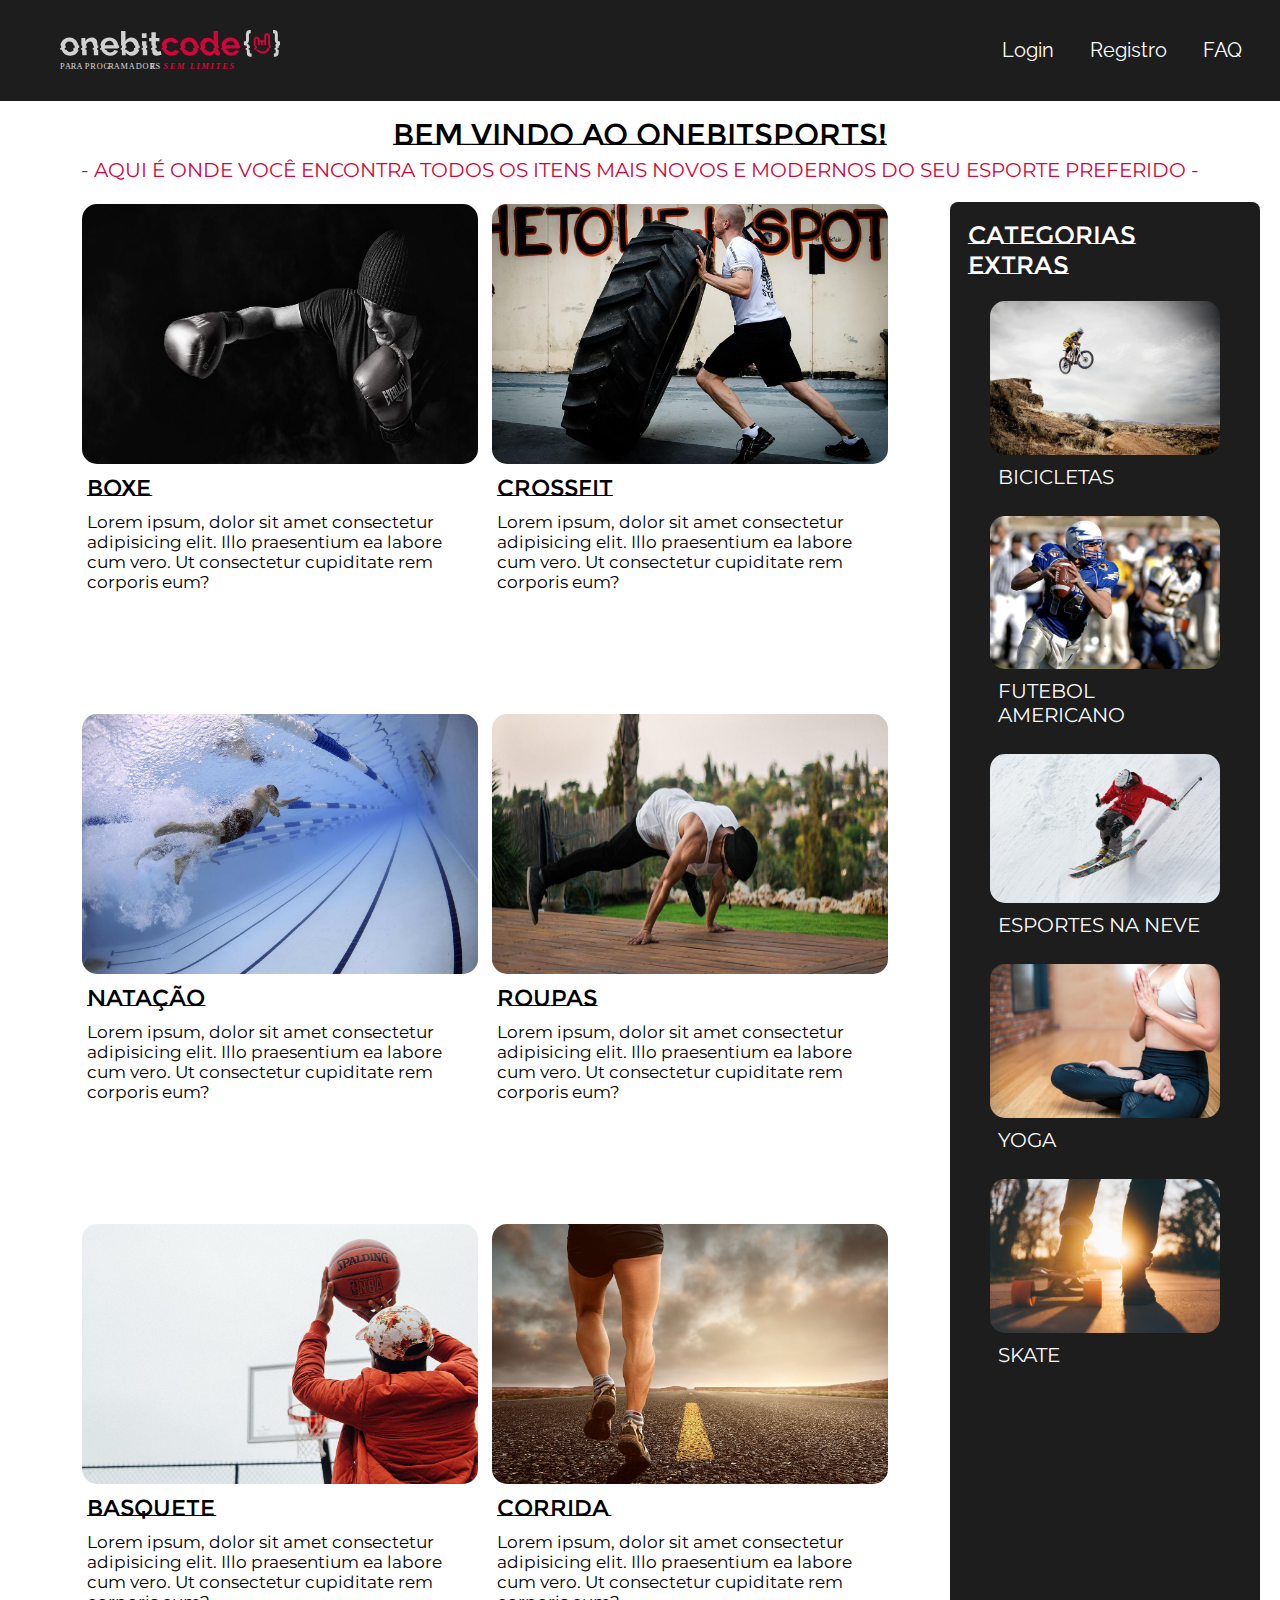
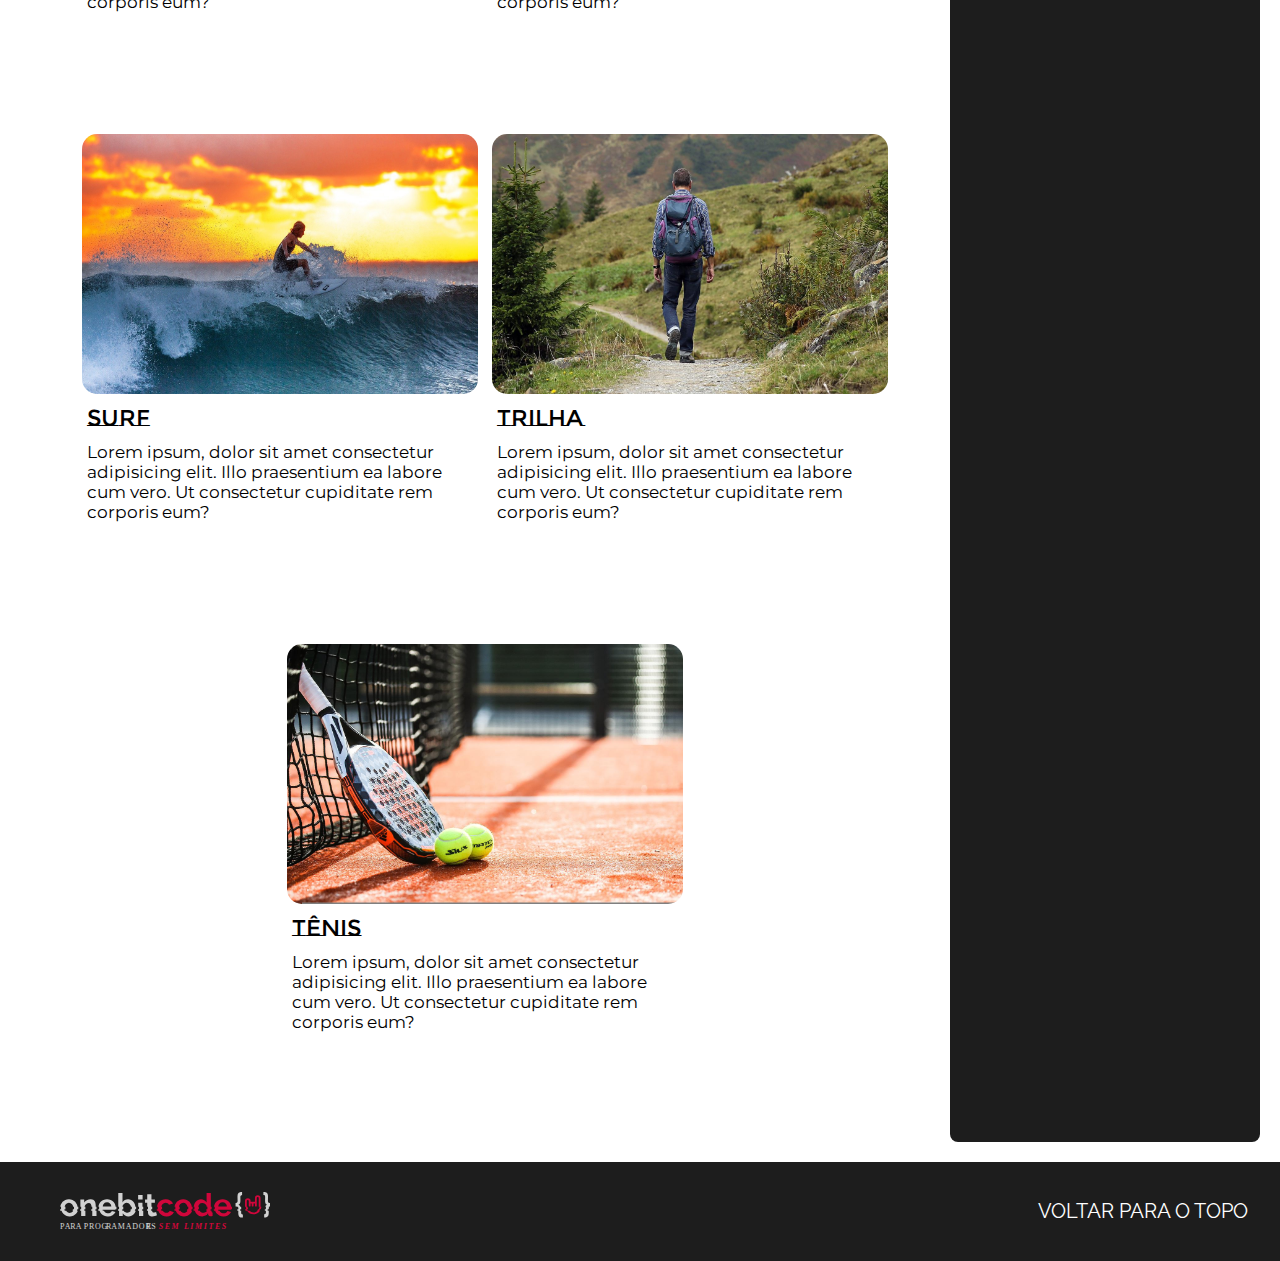
<file: ExerccioFlexBox-Grid/index.html>
<!DOCTYPE html>
<html lang="pt-br">
     <head>
          <meta charset="UTF-8">
          <meta http-equiv="X-UA-Compatible" content="IE=edge">
          <meta name="viewport" content="width=device-width, initial-scale=1.0">
          <link rel="stylesheet" href="./style.css">
          <title>OneBitSports</title>
     </head>

     <body>
          <div class="container">
               <header class="header">
                    <img src="./imagens-flexbox-grid/Exercício final - Flexbox + grid/logo-onebitcode.svg" alt="logo-header" class="logoHeader">
                    <div class="buttonHeader">
                         <button class="buttonNav">Login</button>
                         <button class="buttonNav">Registro</button>
                         <button class="buttonNav">FAQ</button>
                    </div>
               </header>
     
               <p class="title" id="backToTop">BEM VINDO AO ONEBITSPORTS!</p>
               <p class="subtitle"> - AQUI É ONDE VOCÊ ENCONTRA TODOS OS ITENS MAIS NOVOS E MODERNOS DO SEU ESPORTE PREFERIDO - </p>
     
               <section class="content">
                    <div class="principalContent">
                         <div class="cardContent">
                              <img src="./imagens-flexbox-grid/Exercício final - Flexbox + grid/boxe.jpg" alt="cardImage" class="cardImage">
                              <p class="titleCard">BOXE</p>
                              <p class="textCard">Lorem ipsum, dolor sit amet consectetur adipisicing elit. Illo praesentium ea labore cum vero. Ut consectetur cupiditate rem corporis eum?</p>
                         </div>
                         <div class="cardContent">
                              <img src="./imagens-flexbox-grid/Exercício final - Flexbox + grid/crossfit.jpg" alt="cardImage" class="cardImage">
                              <p class="titleCard">CROSSFIT</p>
                              <p class="textCard">Lorem ipsum, dolor sit amet consectetur adipisicing elit. Illo praesentium ea labore cum vero. Ut consectetur cupiditate rem corporis eum?</p>
                         </div>
                         <div class="cardContent">
                              <img src="./imagens-flexbox-grid/Exercício final - Flexbox + grid/natacao.jpg" alt="cardImage" class="cardImage">
                              <p class="titleCard">NATAÇÃO</p>
                              <p class="textCard">Lorem ipsum, dolor sit amet consectetur adipisicing elit. Illo praesentium ea labore cum vero. Ut consectetur cupiditate rem corporis eum?</p>
                         </div>
                         <div class="cardContent">
                              <img src="./imagens-flexbox-grid/Exercício final - Flexbox + grid/roupas.jpg" alt="cardImage" class="cardImage">
                              <p class="titleCard">ROUPAS</p>
                              <p class="textCard">Lorem ipsum, dolor sit amet consectetur adipisicing elit. Illo praesentium ea labore cum vero. Ut consectetur cupiditate rem corporis eum?</p>
                         </div>
                         <div class="cardContent">
                              <img src="./imagens-flexbox-grid/Exercício final - Flexbox + grid/basquete.jpg" alt="cardImage" class="cardImage">
                              <p class="titleCard">BASQUETE</p>
                              <p class="textCard">Lorem ipsum, dolor sit amet consectetur adipisicing elit. Illo praesentium ea labore cum vero. Ut consectetur cupiditate rem corporis eum?</p>
                         </div>
                         <div class="cardContent">
                              <img src="./imagens-flexbox-grid/Exercício final - Flexbox + grid/corrida.jpg" alt="cardImage" class="cardImage">
                              <p class="titleCard">CORRIDA</p>
                              <p class="textCard">Lorem ipsum, dolor sit amet consectetur adipisicing elit. Illo praesentium ea labore cum vero. Ut consectetur cupiditate rem corporis eum?</p>
                         </div>
                         <div class="cardContent">
                              <img src="./imagens-flexbox-grid/Exercício final - Flexbox + grid/surf.jpg" alt="cardImage" class="cardImage">
                              <p class="titleCard">SURF</p>
                              <p class="textCard">Lorem ipsum, dolor sit amet consectetur adipisicing elit. Illo praesentium ea labore cum vero. Ut consectetur cupiditate rem corporis eum?</p>
                         </div>
                         <div class="cardContent">
                              <img src="./imagens-flexbox-grid/Exercício final - Flexbox + grid/trilha.jpg" alt="cardImage" class="cardImage">
                              <p class="titleCard">TRILHA</p>
                              <p class="textCard">Lorem ipsum, dolor sit amet consectetur adipisicing elit. Illo praesentium ea labore cum vero. Ut consectetur cupiditate rem corporis eum?</p>
                         </div>
                         <div class="cardContent">
                              <img src="./imagens-flexbox-grid/Exercício final - Flexbox + grid/tenis.jpg" alt="cardImage" class="cardImage">
                              <p class="titleCard">TÊNIS</p>
                              <p class="textCard">Lorem ipsum, dolor sit amet consectetur adipisicing elit. Illo praesentium ea labore cum vero. Ut consectetur cupiditate rem corporis eum?</p>
                         </div>
                    </div>
     
                    <div class="asideContent">
                         <p class="headerAside">CATEGORIAS EXTRAS</p>
                         <div class="asideItem">
                              <img src="./imagens-flexbox-grid/Exercício final - Flexbox + grid/bicicletas.jpg" alt="asideImage" class="asideImage">
                              <p class="titleAside">BICICLETAS</p>
                         </div>
                         <div class="asideItem">
                              <img src="./imagens-flexbox-grid/Exercício final - Flexbox + grid/futebolAmericano.jpg" alt="asideImage" class="asideImage">
                              <p class="titleAside">FUTEBOL AMERICANO</p>
                         </div>
                         <div class="asideItem">
                              <img src="./imagens-flexbox-grid/Exercício final - Flexbox + grid/esportesNaNeve.jpg" alt="asideImage" class="asideImage">
                              <p class="titleAside">ESPORTES NA NEVE</p>
                         </div>
                         <div class="asideItem">
                              <img src="./imagens-flexbox-grid/Exercício final - Flexbox + grid/yoga.jpg" alt="asideImage" class="asideImage">
                              <p class="titleAside">YOGA</p>
                         </div>
                         <div class="asideItem">
                              <img src="./imagens-flexbox-grid/Exercício final - Flexbox + grid/skate.jpg" alt="asideImage" class="asideImage">
                              <p class="titleAside">SKATE</p>
                         </div>
                    </div>
               </section>
     
               <footer class="footer">
                    <img src="./imagens-flexbox-grid/Exercício final - Flexbox + grid/logo-onebitcode.svg" alt="logo-onebitcode" class="logoFooter">
                    <a href="#backToTop" class="anchorFooter">VOLTAR PARA O TOPO</a>
               </footer>
          </div>
     </body>
</html>
</file>
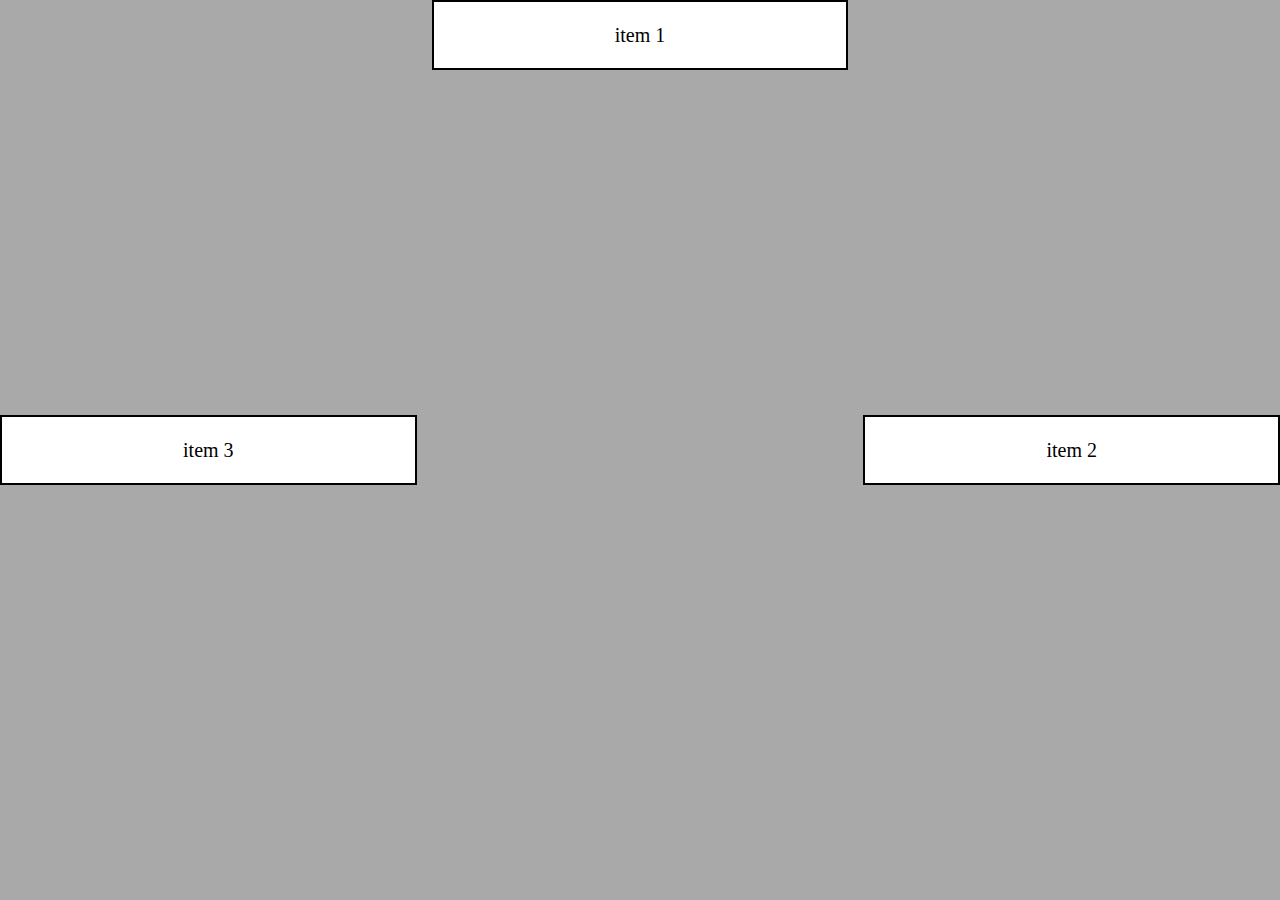
<file: FlexBox/index.html>
<!DOCTYPE html>
<html lang="pt-br">
     <head>
          <meta charset="UTF-8">
          <meta http-equiv="X-UA-Compatible" content="IE=edge">
          <meta name="viewport" content="width=device-width, initial-scale=1.0">
          <link rel="stylesheet" href="./styles.css"">
          <title>FlexBox Layout</title>
     </head>
     <body>
          <div class="container">
               <div class="item item1">
                    <p>item 1</p>
               </div>    

               <div class="item item2">
                    <p>item 2</p>
               </div>    

               <div class="item item3">
                    <p>item 3</p>
               </div>    
          </div>
     </body>
</html>
</file>
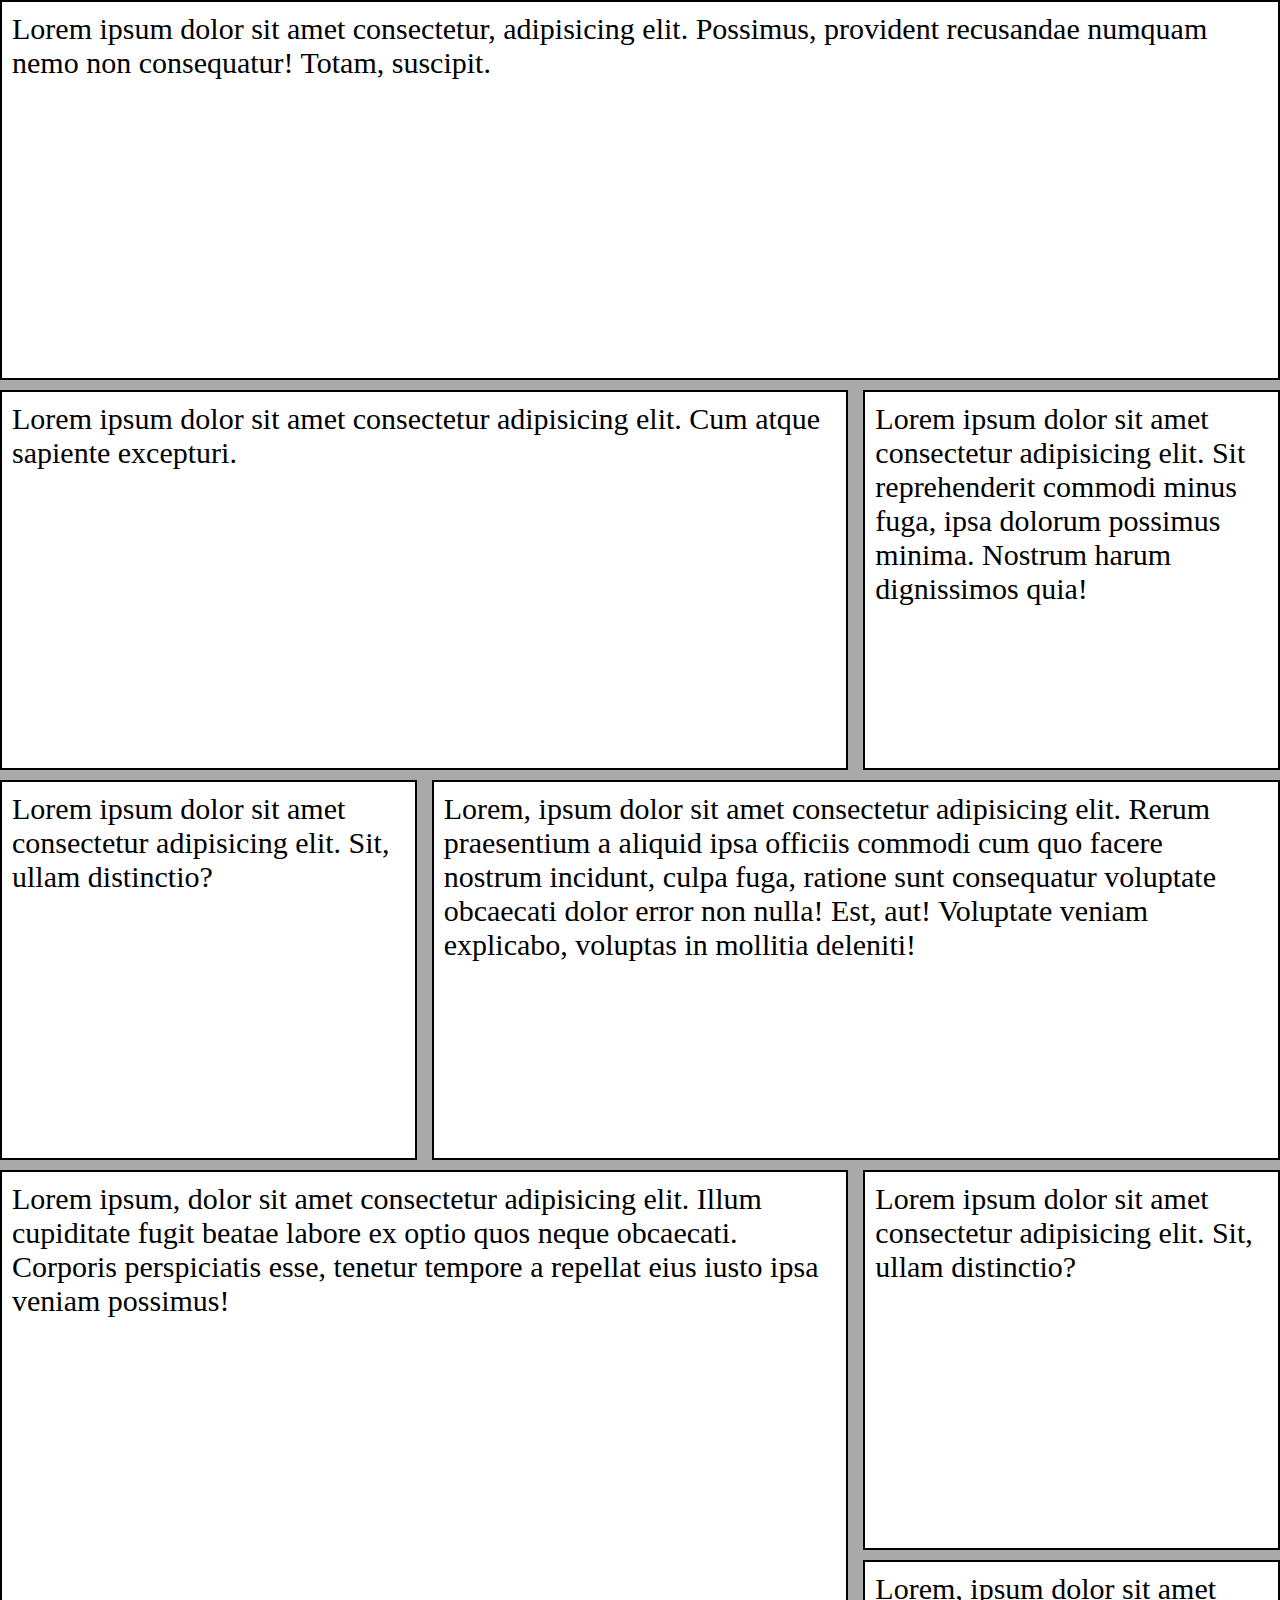
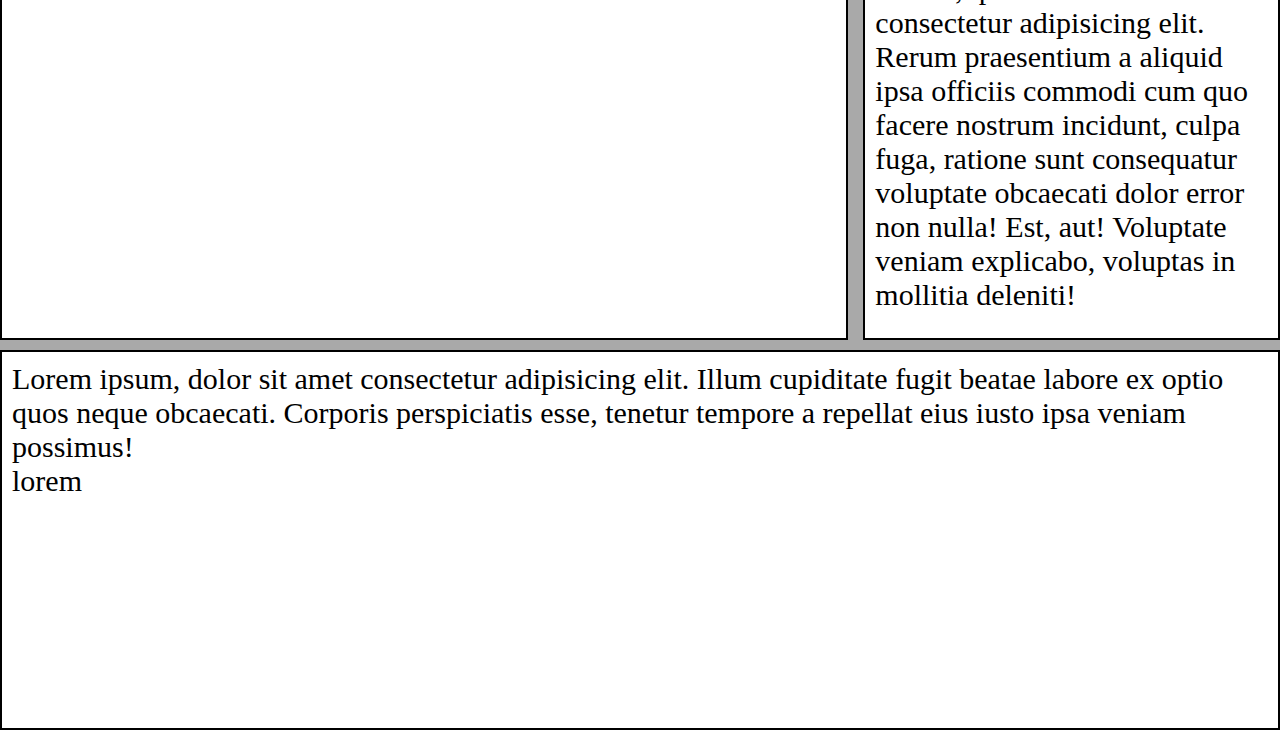
<file: Grid/index.html>
<!DOCTYPE html>
<html lang="pt-br">
     <head>
          <meta charset="UTF-8">
          <meta http-equiv="X-UA-Compatible" content="IE=edge">
          <meta name="viewport" content="width=device-width, initial-scale=1.0">
          <link rel="stylesheet" href="./styles.css"">
          <title>Grid Layout</title>
     </head>
     <body>
          <div class="container">
               <div class="item item1">
                    <p>Lorem ipsum dolor sit amet consectetur, adipisicing elit. Possimus, provident recusandae numquam nemo non consequatur! Totam, suscipit.</p>
               </div>    

               <div class="item item2">
                    <p>Lorem ipsum dolor sit amet consectetur adipisicing elit. Cum atque sapiente excepturi.</p>
               </div>    

               <div class="item item3">
                    <p>Lorem ipsum dolor sit amet consectetur adipisicing elit. Sit reprehenderit commodi minus fuga, ipsa dolorum possimus minima. Nostrum harum dignissimos quia!</p>
               </div>    
               <div class="item item4">
                    <p>Lorem ipsum dolor sit amet consectetur adipisicing elit. Sit, ullam distinctio?</p>
               </div>   
               <div class="item item5">
                    <p>Lorem, ipsum dolor sit amet consectetur adipisicing elit. Rerum praesentium a aliquid ipsa officiis commodi cum quo facere nostrum incidunt, culpa fuga, ratione sunt consequatur voluptate obcaecati dolor error non nulla! Est, aut! Voluptate veniam explicabo, voluptas in mollitia deleniti!</p>
               </div>   
               <div class="item item6">
                    <p>Lorem ipsum, dolor sit amet consectetur adipisicing elit. Illum cupiditate fugit beatae labore ex optio quos neque obcaecati. Corporis perspiciatis esse, tenetur tempore a repellat eius iusto ipsa veniam possimus!</p>
               </div>
               <div class="item item7">
                    <p>Lorem ipsum dolor sit amet consectetur adipisicing elit. Sit, ullam distinctio?</p>
               </div>   
               <div class="item item8">
                    <p>Lorem, ipsum dolor sit amet consectetur adipisicing elit. Rerum praesentium a aliquid ipsa officiis commodi cum quo facere nostrum incidunt, culpa fuga, ratione sunt consequatur voluptate obcaecati dolor error non nulla! Est, aut! Voluptate veniam explicabo, voluptas in mollitia deleniti!</p>
               </div>   
               <div class="item item9">
                    <p>Lorem ipsum, dolor sit amet consectetur adipisicing elit. Illum cupiditate fugit beatae labore ex optio quos neque obcaecati. Corporis perspiciatis esse, tenetur tempore a repellat eius iusto ipsa veniam possimus!</p>
                    lorem
               </div>
          </div>
     </body>
</html>
</file>
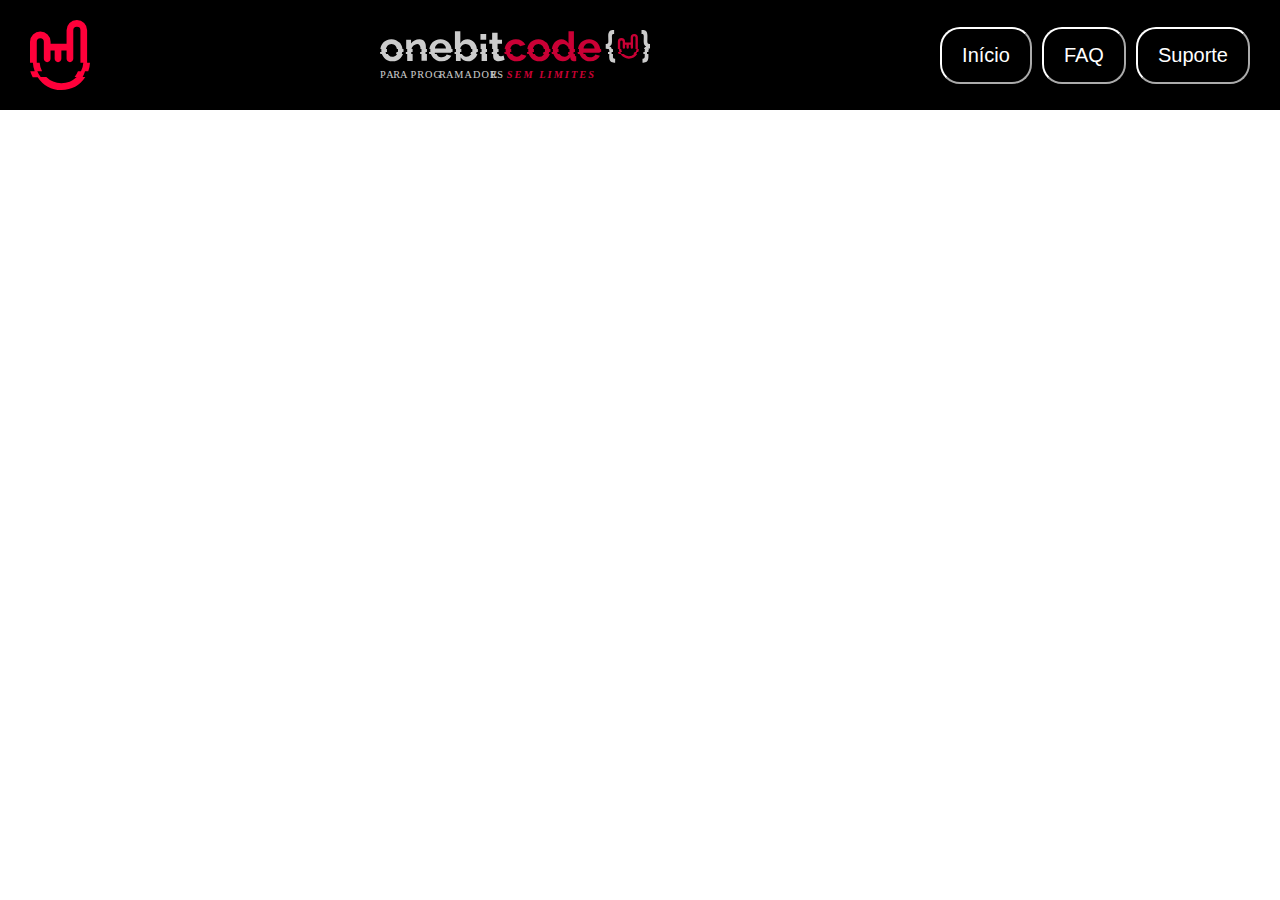
<file: FlexBox/Exercício de fixação - flexbox/index.html>
<!DOCTYPE html>
<html lang="en">
     <head>
          <meta charset="UTF-8">
          <meta http-equiv="X-UA-Compatible" content="IE=edge">
          <meta name="viewport" content="width=device-width, initial-scale=1.0">
          <link rel="stylesheet" href="./styles.css">
          <title>Fixação FlexBox</title>
     </head>
     <body>
          <header class="header">
               <img src="./Exercício de fixação - flexbox - imagens/iconrock-red.svg" alt="logo-rock" class="logo-rock">
               <img src="./Exercício de fixação - flexbox - imagens/logo-onebitcode.svg" alt="logo-obc" class="logo-obc">
               <div class="button-header">
                    <button class="button">Início</button>
                    <button class="button">FAQ</button>
                    <button class="button">Suporte</button>
               </div>
          </header>
     </body>
</html>
</file>
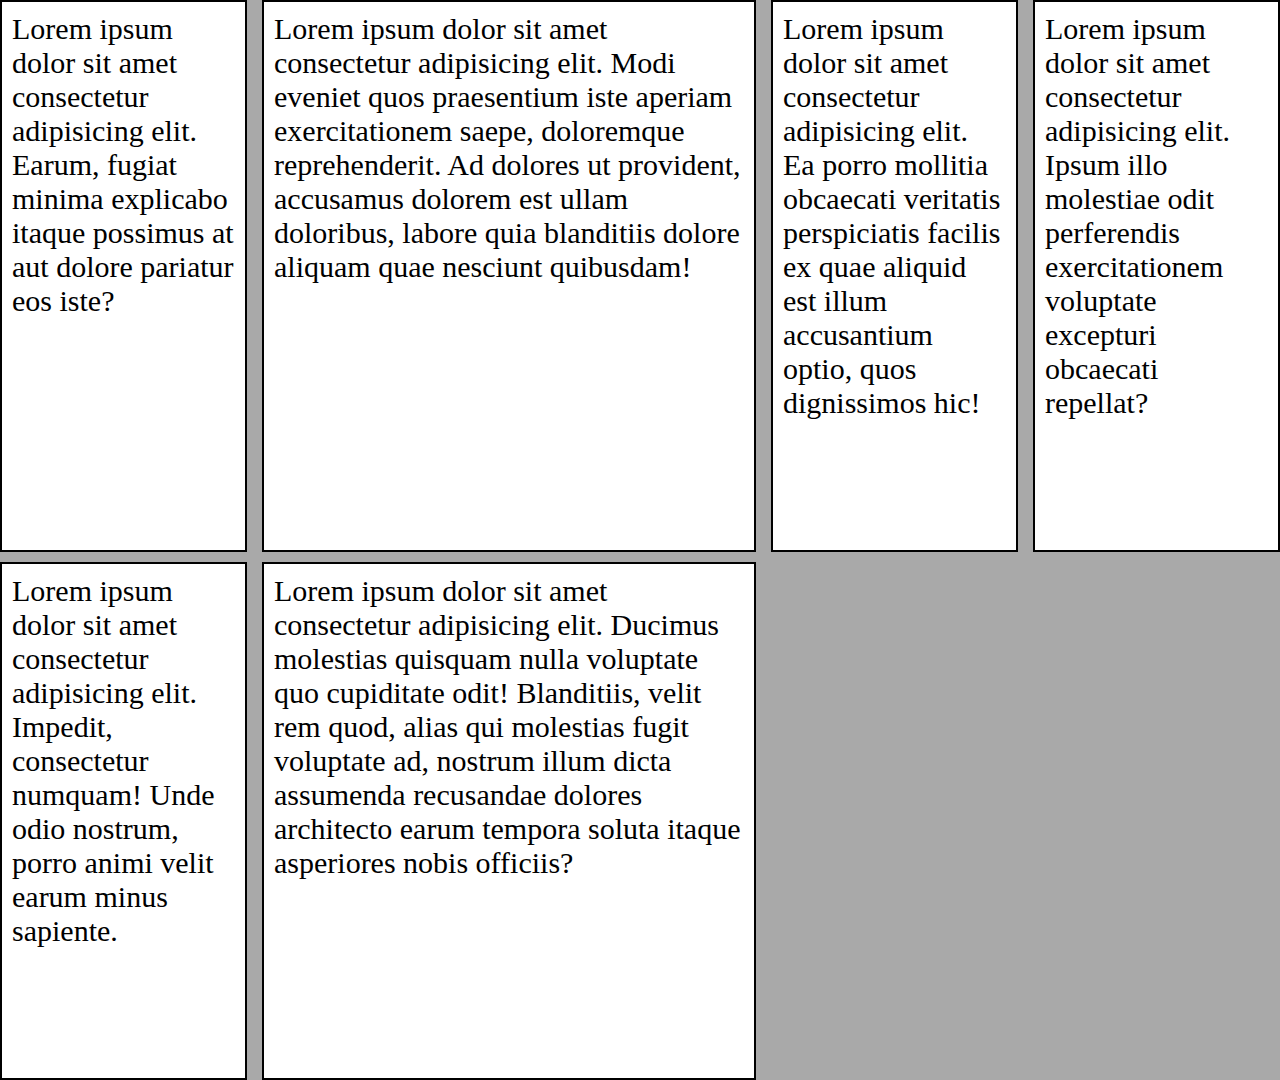
<file: Grid/Exercicio1/index.html>
<!DOCTYPE html>
<html lang="pt-br">
     <head>
          <meta charset="UTF-8">
          <meta http-equiv="X-UA-Compatible" content="IE=edge">
          <meta name="viewport" content="width=device-width, initial-scale=1.0">
          <link rel="stylesheet" href="./style.css">
          <title>Exercício 1 - Grid</title>
     </head>
     <body>
          <div class="container">
               <div class="box">
                    <p>Lorem ipsum dolor sit amet consectetur adipisicing elit. Earum, fugiat minima explicabo itaque possimus at aut dolore pariatur eos iste?</p>
               </div>
               <div class="box">
                    <p>Lorem ipsum dolor sit amet consectetur adipisicing elit. Modi eveniet quos praesentium iste aperiam exercitationem saepe, doloremque reprehenderit. Ad dolores ut provident, accusamus dolorem est ullam doloribus, labore quia blanditiis dolore aliquam quae nesciunt quibusdam!</p>
               </div>
               <div class="box">
                   <p> Lorem ipsum dolor sit amet consectetur adipisicing elit. Ea porro mollitia obcaecati veritatis perspiciatis facilis ex quae aliquid est illum accusantium optio, quos dignissimos hic!</p>
               </div>
               <div class="box">
                    <p>Lorem ipsum dolor sit amet consectetur adipisicing elit. Ipsum illo molestiae odit perferendis exercitationem voluptate excepturi obcaecati repellat?</p>
               </div>
               <div class="box">
                    <p>Lorem ipsum dolor sit amet consectetur adipisicing elit. Impedit, consectetur numquam! Unde odio nostrum, porro animi velit earum minus sapiente.</p>
               </div>
               <div class="box">
                    <p>Lorem ipsum dolor sit amet consectetur adipisicing elit. Ducimus molestias quisquam nulla voluptate quo cupiditate odit! Blanditiis, velit rem quod, alias qui molestias fugit voluptate ad, nostrum illum dicta assumenda recusandae dolores architecto earum tempora soluta itaque asperiores nobis officiis?</p>
               </div>
          </div>
     </body>
</html>
</file>
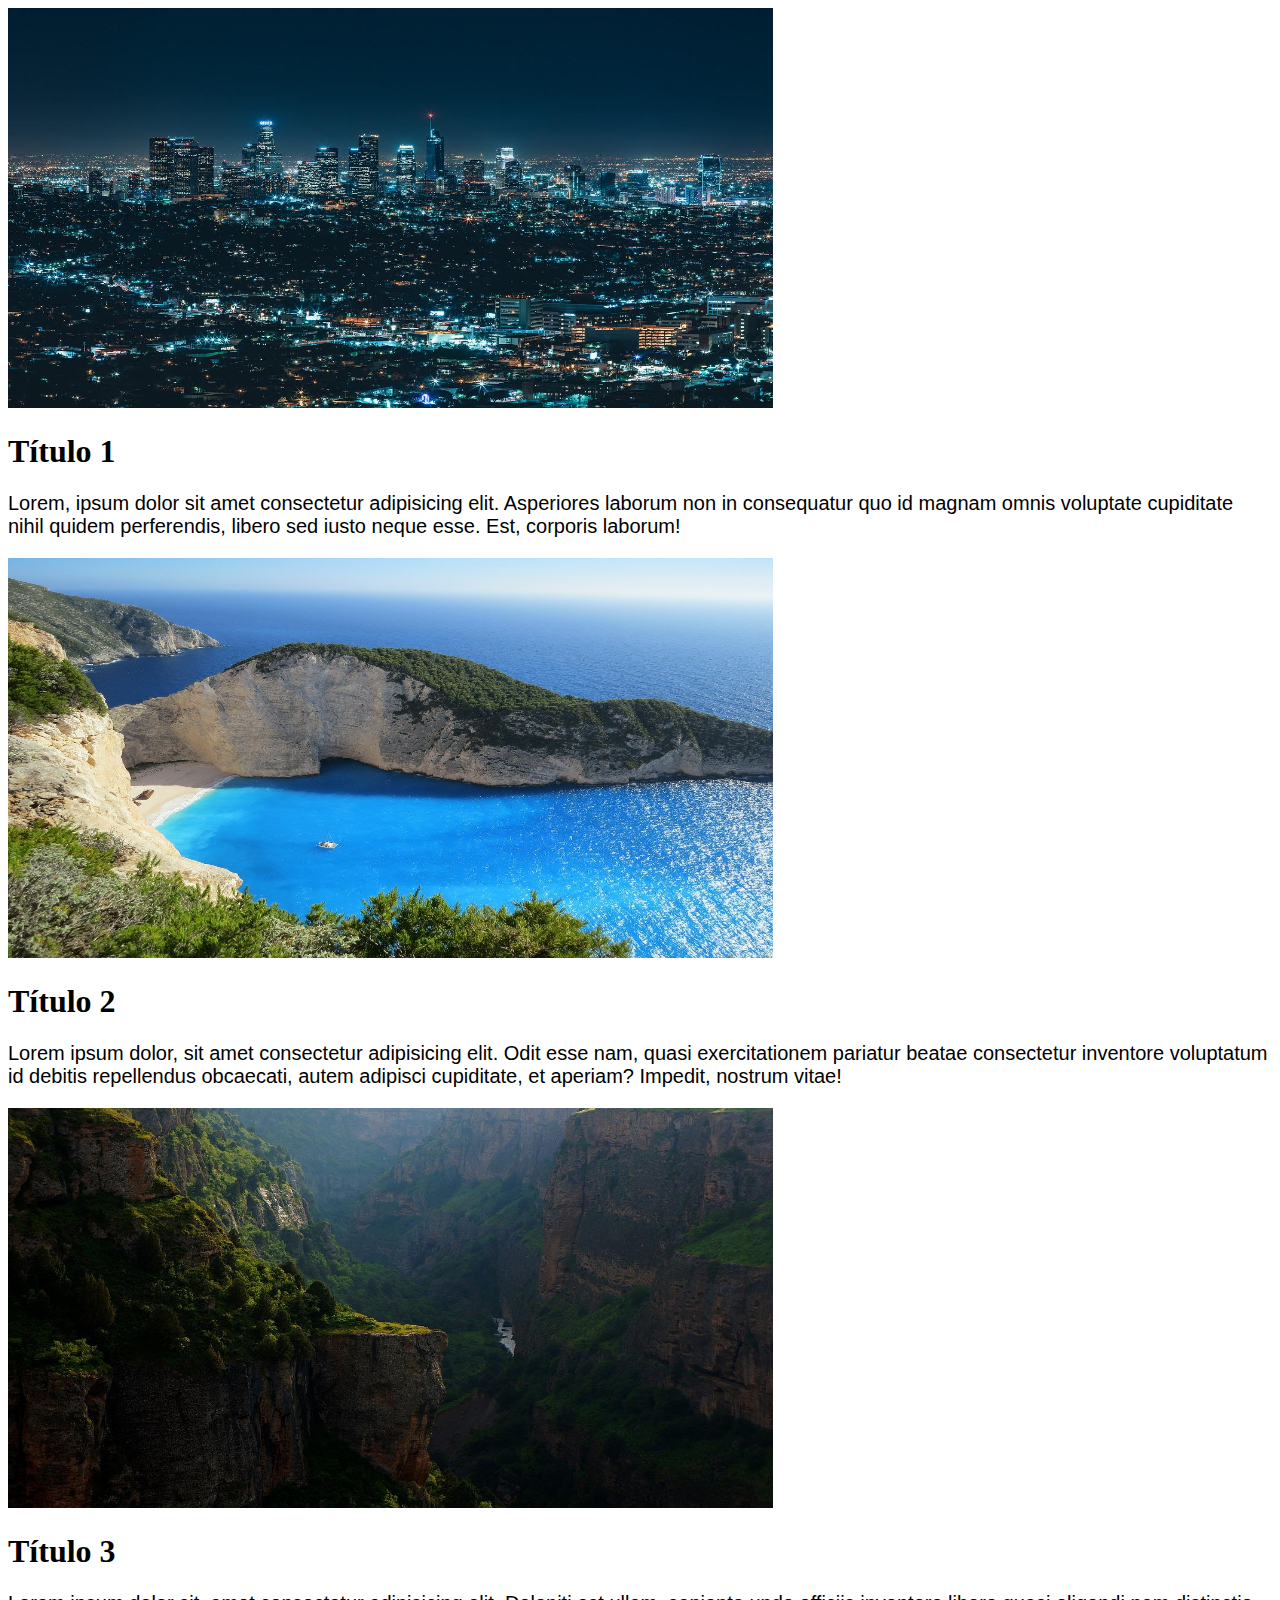
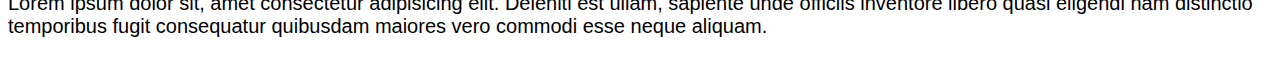
<file: Responsividade/TesteMobileFirst.html>
<!DOCTYPE html>
<html lang="pt-br">
     <head>
          <meta charset="UTF-8">
          <meta http-equiv="X-UA-Compatible" content="IE=edge">
          <meta name="viewport" content="width=device-width, initial-scale=1.0">
          <link rel="stylesheet" href="./CSSMobileFirst.css">
          <title>Teste Mobile Fisrt</title>
     </head>
     <body>
          <img src="./01.jpg" alt="image-01" class="image-content">
          <h1 class="title-content">Título 1</h1>
          <p class="text-content">Lorem, ipsum dolor sit amet consectetur adipisicing elit. Asperiores laborum non in consequatur quo id magnam omnis voluptate cupiditate nihil quidem perferendis, libero sed iusto neque esse. Est, corporis laborum!</p>

          <img src="./02.jpg" alt="image-02" class="image-content">
          <h1 class="title-content">Título 2</h1>
          <p class="text-content">Lorem ipsum dolor, sit amet consectetur adipisicing elit. Odit esse nam, quasi exercitationem pariatur beatae consectetur inventore voluptatum id debitis repellendus obcaecati, autem adipisci cupiditate, et aperiam? Impedit, nostrum vitae!</p>

          <img src="./03.jpg" alt="image-03" class="image-content">
          <h1 class="title-content">Título 3</h1>
          <p class="text-content">Lorem ipsum dolor sit, amet consectetur adipisicing elit. Deleniti est ullam, sapiente unde officiis inventore libero quasi eligendi nam distinctio temporibus fugit consequatur quibusdam maiores vero commodi esse neque aliquam.</p>
     </body>
</html>
</file>
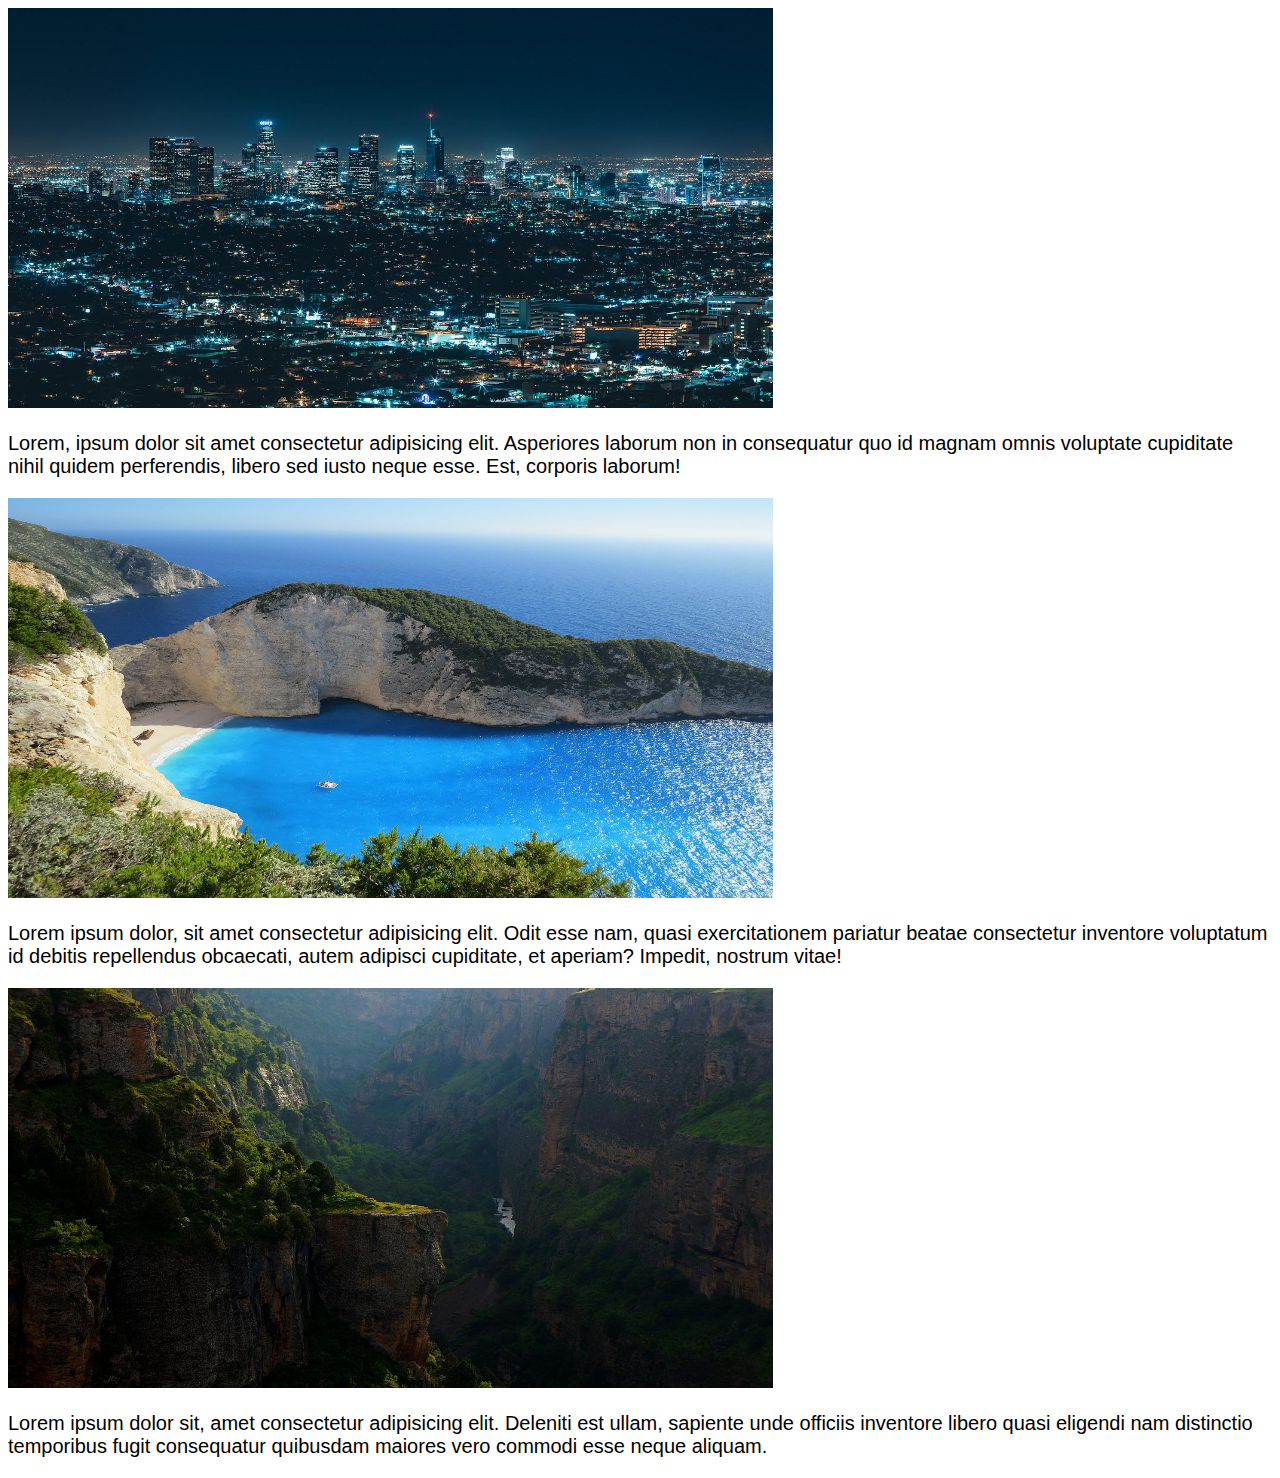
<file: Responsividade/TesteResponsividade.html>
<!DOCTYPE html>
<html lang="pt-br">
     <head>
          <meta charset="UTF-8">
          <meta http-equiv="X-UA-Compatible" content="IE=edge">
          <meta name="viewport" content="width=device-width, initial-scale=1.0">
          <link rel="stylesheet" href="./Resp.css">
          <title>Teste de Responsividade</title>
     </head>
     <body>
          <img src="./01.jpg" alt="image-01" class="image-content">
          <p class="text-content">Lorem, ipsum dolor sit amet consectetur adipisicing elit. Asperiores laborum non in consequatur quo id magnam omnis voluptate cupiditate nihil quidem perferendis, libero sed iusto neque esse. Est, corporis laborum!</p>

          <img src="./02.jpg" alt="image-02" class="image-content">
          <p class="text-content">Lorem ipsum dolor, sit amet consectetur adipisicing elit. Odit esse nam, quasi exercitationem pariatur beatae consectetur inventore voluptatum id debitis repellendus obcaecati, autem adipisci cupiditate, et aperiam? Impedit, nostrum vitae!</p>

          <img src="./03.jpg" alt="image-03" class="image-content">
          <p class="text-content">Lorem ipsum dolor sit, amet consectetur adipisicing elit. Deleniti est ullam, sapiente unde officiis inventore libero quasi eligendi nam distinctio temporibus fugit consequatur quibusdam maiores vero commodi esse neque aliquam.</p>
     </body>
</html>
</file>
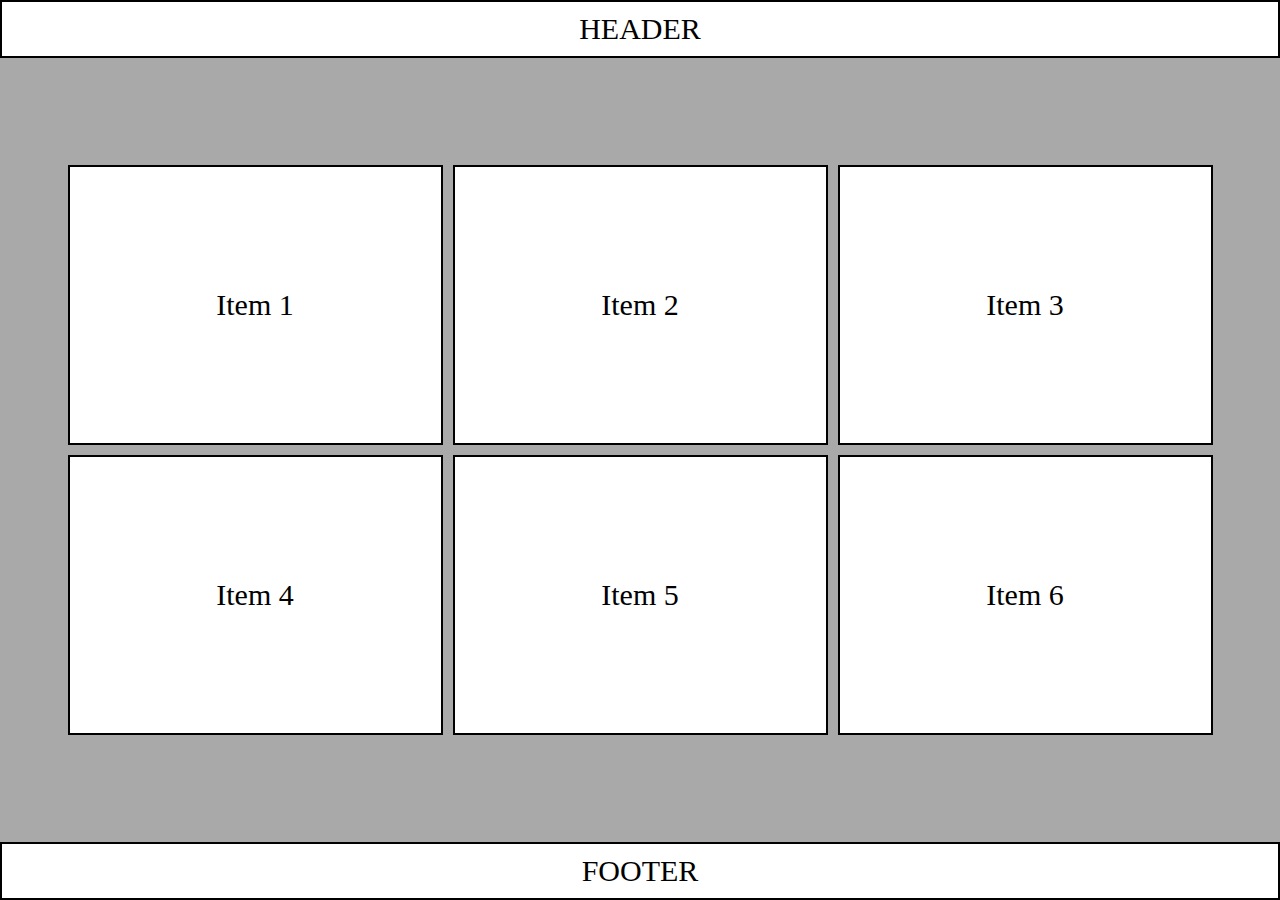
<file: FlexBox/Exercício2/exercicio2.html>
<!DOCTYPE html>
<html lang="pt-br">
     <head>
          <meta charset="UTF-8">
          <meta http-equiv="X-UA-Compatible" content="IE=edge">
          <meta name="viewport" content="width=device-width, initial-scale=1.0">
          <link rel="stylesheet" href="./exercicio2.css">
          <title>Execício 2 FlexBox</title>
     </head>
     <body>
          <div class="container">
               <header class="header">
                    <p class="paragraph">HEADER</p>
               </header>

               <section class="boxes">
                    <div class="box">
                         <p class="paragraph">Item 1</p>
                    </div>
                    <div class="box">
                         <p class="paragraph">Item 2</p>
                    </div>
                    <div class="box">
                         <p class="paragraph">Item 3</p>
                    </div>
                    <div class="box">
                         <p class="paragraph">Item 4</p>
                    </div>
                    <div class="box">
                         <p class="paragraph">Item 5</p>
                    </div>
                    <div class="box">
                         <p class="paragraph">Item 6</p>
                    </div>
               </section>

               <footer class="footer">
                    <p class="paragraph">FOOTER</p>
               </footer>
          </div>
     </body>
</html>
</file>
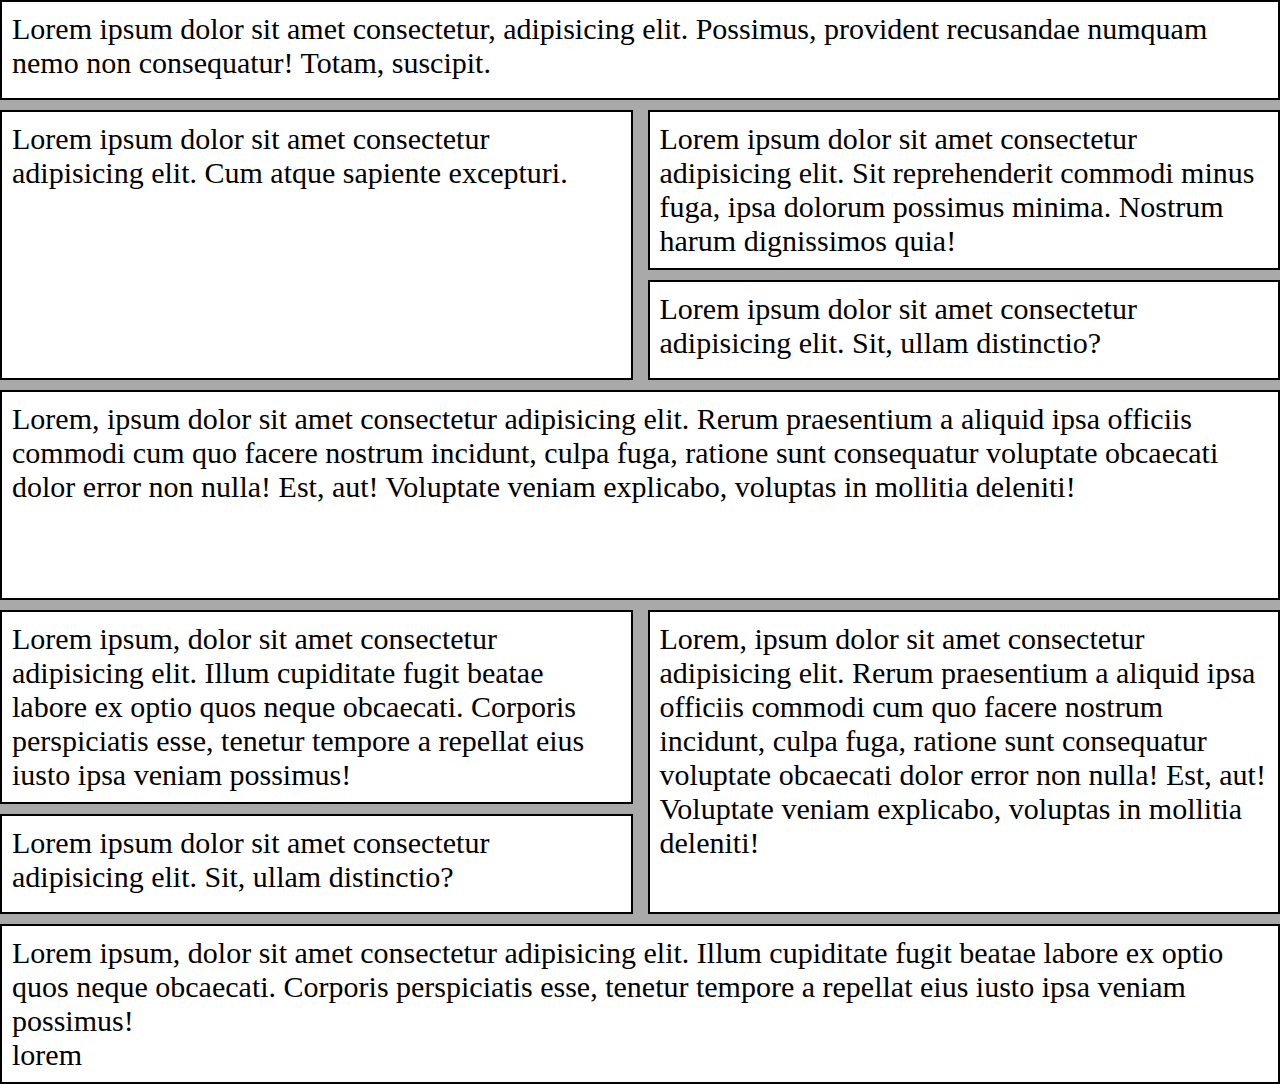
<file: Grid/ExercícioTeste/exercicio.html>
<!DOCTYPE html>
<html lang="pt-br">
     <head>
          <meta charset="UTF-8">
          <meta http-equiv="X-UA-Compatible" content="IE=edge">
          <meta name="viewport" content="width=device-width, initial-scale=1.0">
          <link rel="stylesheet" href="./styleTeste.css"">
          <title>Grid Teste</title>
     </head>
     <body>
          <div class="container">
               <div class="item item1">
                    <p>Lorem ipsum dolor sit amet consectetur, adipisicing elit. Possimus, provident recusandae numquam nemo non consequatur! Totam, suscipit.</p>
               </div>    

               <div class="item item2">
                    <p>Lorem ipsum dolor sit amet consectetur adipisicing elit. Cum atque sapiente excepturi.</p>
               </div>    

               <div class="item item3">
                    <p>Lorem ipsum dolor sit amet consectetur adipisicing elit. Sit reprehenderit commodi minus fuga, ipsa dolorum possimus minima. Nostrum harum dignissimos quia!</p>
               </div>    
               <div class="item item4">
                    <p>Lorem ipsum dolor sit amet consectetur adipisicing elit. Sit, ullam distinctio?</p>
               </div>   
               <div class="item item5">
                    <p>Lorem, ipsum dolor sit amet consectetur adipisicing elit. Rerum praesentium a aliquid ipsa officiis commodi cum quo facere nostrum incidunt, culpa fuga, ratione sunt consequatur voluptate obcaecati dolor error non nulla! Est, aut! Voluptate veniam explicabo, voluptas in mollitia deleniti!</p>
               </div>   
               <div class="item item6">
                    <p>Lorem ipsum, dolor sit amet consectetur adipisicing elit. Illum cupiditate fugit beatae labore ex optio quos neque obcaecati. Corporis perspiciatis esse, tenetur tempore a repellat eius iusto ipsa veniam possimus!</p>
               </div>
               <div class="item item7">
                    <p>Lorem ipsum dolor sit amet consectetur adipisicing elit. Sit, ullam distinctio?</p>
               </div>   
               <div class="item item8">
                    <p>Lorem, ipsum dolor sit amet consectetur adipisicing elit. Rerum praesentium a aliquid ipsa officiis commodi cum quo facere nostrum incidunt, culpa fuga, ratione sunt consequatur voluptate obcaecati dolor error non nulla! Est, aut! Voluptate veniam explicabo, voluptas in mollitia deleniti!</p>
               </div>   
               <div class="item item9">
                    <p>Lorem ipsum, dolor sit amet consectetur adipisicing elit. Illum cupiditate fugit beatae labore ex optio quos neque obcaecati. Corporis perspiciatis esse, tenetur tempore a repellat eius iusto ipsa veniam possimus!</p>
                    lorem
               </div>
          </div>
     </body>
</html>
</file>
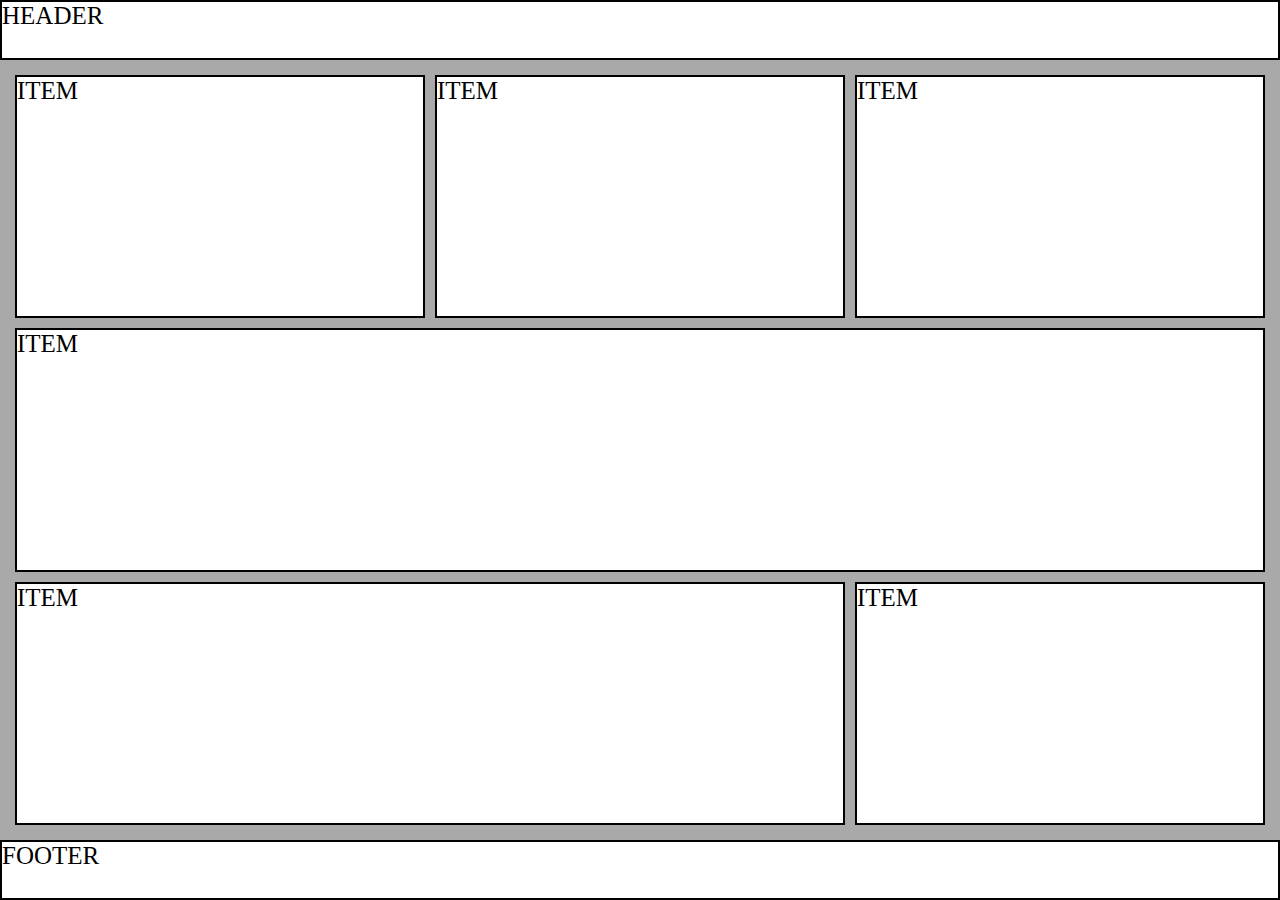
<file: Grid/GridArea/ExercicioGrid.html>
<!DOCTYPE html>
<html lang="pt-br">
     <head>
          <meta charset="UTF-8">
          <meta http-equiv="X-UA-Compatible" content="IE=edge">
          <meta name="viewport" content="width=device-width, initial-scale=1.0">
          <link rel="stylesheet" href="./ExercicioGrid.css">
          <title>Exercício - Grid</title>
     </head>
     <body>
          <div class="container">
               
               <header class="header">
                    <p>HEADER</p>
               </header>

               <section class="grade">
                    <div class="item item1">
                         <p>ITEM</p>
                    </div>
                    <div class="item item2">
                         <p>ITEM</p>
                    </div>
                    <div class="item item3">
                         <p>ITEM</p>
                    </div>
                    <div class="item item4">
                         <p>ITEM</p>
                    </div>
                    <div class="item item5">
                         <p>ITEM</p>
                    </div>
                    <div class="item item6">
                         <p>ITEM</p>
                    </div>
               </section>

               <footer class="footer">
                    <p>FOOTER</p>
               </footer>
          </div>
     </body>
</html>
</file>
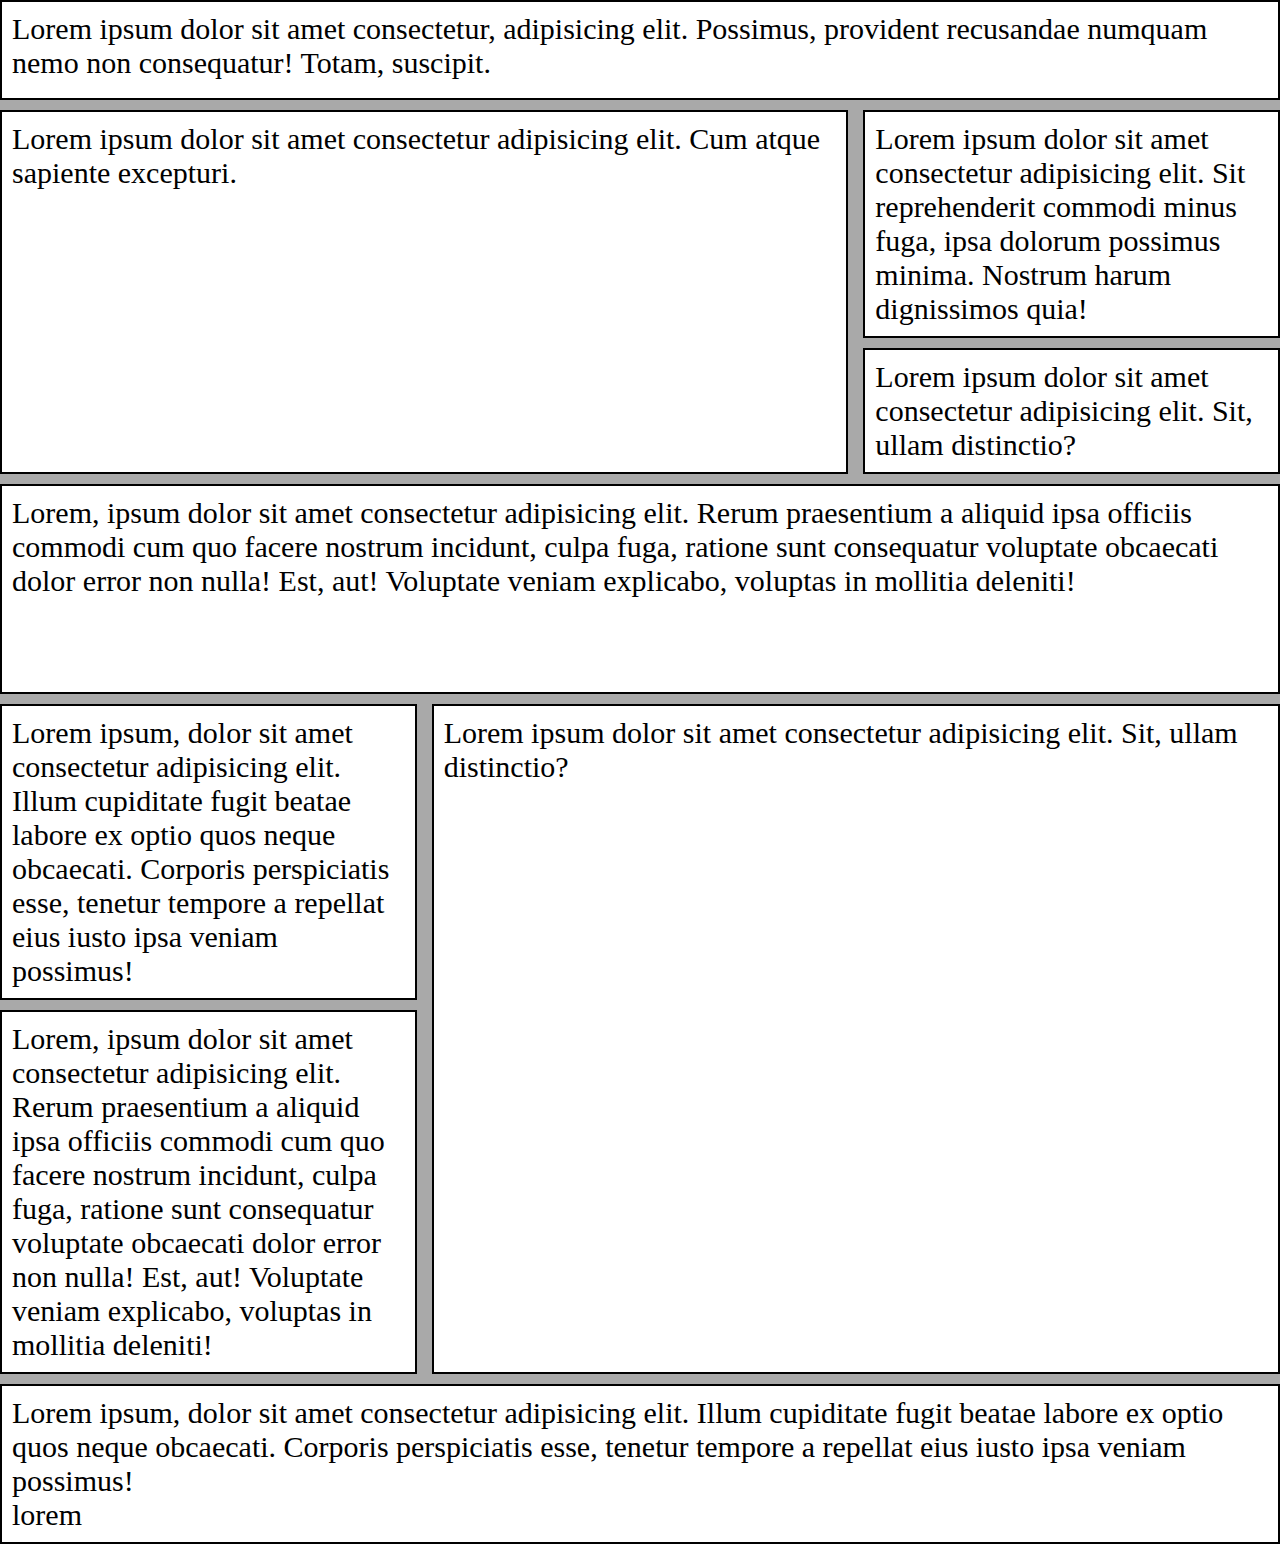
<file: Grid/GridArea/gridArea.html>
<!DOCTYPE html>
<html lang="pt-br">
     <head>
          <meta charset="UTF-8">
          <meta http-equiv="X-UA-Compatible" content="IE=edge">
          <meta name="viewport" content="width=device-width, initial-scale=1.0">
          <link rel="stylesheet" href="./gridArea.css"">
          <title>Grid Area Teste</title>
     </head>
     <body>
          <div class="container">
               <div class="item item1">
                    <p>Lorem ipsum dolor sit amet consectetur, adipisicing elit. Possimus, provident recusandae numquam nemo non consequatur! Totam, suscipit.</p>
               </div>    

               <div class="item item2">
                    <p>Lorem ipsum dolor sit amet consectetur adipisicing elit. Cum atque sapiente excepturi.</p>
               </div>    

               <div class="item item3">
                    <p>Lorem ipsum dolor sit amet consectetur adipisicing elit. Sit reprehenderit commodi minus fuga, ipsa dolorum possimus minima. Nostrum harum dignissimos quia!</p>
               </div>    
               <div class="item item4">
                    <p>Lorem ipsum dolor sit amet consectetur adipisicing elit. Sit, ullam distinctio?</p>
               </div>   
               <div class="item item5">
                    <p>Lorem, ipsum dolor sit amet consectetur adipisicing elit. Rerum praesentium a aliquid ipsa officiis commodi cum quo facere nostrum incidunt, culpa fuga, ratione sunt consequatur voluptate obcaecati dolor error non nulla! Est, aut! Voluptate veniam explicabo, voluptas in mollitia deleniti!</p>
               </div>   
               <div class="item item6">
                    <p>Lorem ipsum, dolor sit amet consectetur adipisicing elit. Illum cupiditate fugit beatae labore ex optio quos neque obcaecati. Corporis perspiciatis esse, tenetur tempore a repellat eius iusto ipsa veniam possimus!</p>
               </div>
               <div class="item item7">
                    <p>Lorem ipsum dolor sit amet consectetur adipisicing elit. Sit, ullam distinctio?</p>
               </div>   
               <div class="item item8">
                    <p>Lorem, ipsum dolor sit amet consectetur adipisicing elit. Rerum praesentium a aliquid ipsa officiis commodi cum quo facere nostrum incidunt, culpa fuga, ratione sunt consequatur voluptate obcaecati dolor error non nulla! Est, aut! Voluptate veniam explicabo, voluptas in mollitia deleniti!</p>
               </div>   
               <div class="item item9">
                    <p>Lorem ipsum, dolor sit amet consectetur adipisicing elit. Illum cupiditate fugit beatae labore ex optio quos neque obcaecati. Corporis perspiciatis esse, tenetur tempore a repellat eius iusto ipsa veniam possimus!</p>
                    lorem
               </div>
          </div>
     </body>
</html>
</file>
<file: ExerccioFlexBox-Grid/style.css>
@import url('https://fonts.googleapis.com/css2?family=Raleway:wght@200&display=swap');
@import url('https://fonts.googleapis.com/css2?family=Montserrat+Subrayada&display=swap');
@import url('https://fonts.googleapis.com/css2?family=Montserrat:wght@500&display=swap');

*{
     padding: 0;
     margin: 0;
     box-sizing: border-box;
     font-size: 20px;
}

.container{
     min-height: 100vh;
     display: flex;
     flex-direction: column;
}

/* MANIPULANDO O HEADER */

.header{
     width: 100%;
     background-color: #1d1d1d;
     display: flex;
     justify-content: space-between;
     min-height: 40px;
     align-items: center;
     flex-wrap: wrap;
     padding: 30px;
     gap: 10px 15px;
}

.logoHeader{
     padding-left: 30px;
     width: 250px;
     height: auto;
}

.buttonHeader{
     gap: 20px;
     display: flex;
}

.buttonNav{
     color: white;
     border: 2px solid transparent;
     background-color: transparent;
     font-size: 20px;
     cursor: pointer;
     transition: 0.3s;
     padding: 6px;
     font-family: 'Raleway';
}

.buttonNav:hover{
     border-bottom: 2px solid #d0063b;
}

/* MANIPULANDO OS TÍTULOS */
.title{
     font-size: 30px;
     font-family: 'Montserrat Subrayada';
     text-align: center;
     padding-top: 15px;
}

.subtitle{
     font-size: 20px;
     font-family: 'Montserrat';
     color: #d0063b;
     text-align: center;
     padding-top: 5px;
}

/* MANIPULANDO O CONTEÚDO PRINCIPAL */

.content{
     display: grid;
     grid-template-columns: 3fr 1fr; /* define 3 frames da tela para o conteúdo principal, e apenas 1 frame para a side bar */
     grid-template-areas: 
     "principalContent asideContent";
     padding: 20px;
     flex: 1 0 auto; /* usado para ocupar todo o espaço disponível */
}

.cardImage{
     width: 100%;
     height: 260px;
     border-radius: 15px;
}

.cardContent{
     width: 400px;
     height: 500px;
     border: 2px solid transparent;
     border-radius: 15px;
     transition: 0.5s;
     cursor: pointer;
}

.cardContent:hover{
     border: 1.5px solid #1d1d1d;
}

.principalContent{
     display: flex;
     flex-wrap: wrap;
     justify-content: center;
     gap: 10px;
     grid-area: principalContent;
}

.titleCard{
     font-family: 'Montserrat Subrayada';
     padding: 5px;
     font-size: 23px;
}

.textCard{
     font-family: 'Montserrat';
     font-size: 17px;
     padding: 5px;
}

/* MANIPULANDO A BARRA LATERAL */

.asideContent{
     background-color: #1d1d1d;
     color: white;
     padding: 18px;
     border-radius: 8px;
     display: flex;
     flex-direction: column;
     align-items: center;
     min-width: 300px;
     grid-area: asideContent;
     gap: 20px;
}

.asideImage{
     width: 100%;
     border-radius: 15px;
}

.asideItem{
     width: 85%; /* quantidade do bloco que itens ocuaparão */
     border: 1px solid transparent;
     border-radius: 15px;
     transition: 0.5s;
     cursor: pointer;
}

.asideItem:hover{
     border-color: white;
}

.headerAside{
     font-family: 'Montserrat Subrayada';
     font-size: 25px;
}

.titleAside{
     font-family: 'Montserrat';
     padding: 5px 0px 5px 8px;
}

/* MANIPULANDO O FOOTER */

.footer{
     width: 100%;
     min-height: 40px;
     background-color: #1d1d1d;
     display: flex;
     justify-content: space-between;
     align-items: center;
     flex-wrap: wrap;
     padding: 30px;
     gap: 15px;
}

.logoFooter{
     width: 240px;
     padding-left: 30px;
}

.anchorFooter{
     color: white;
     text-decoration: none;
     font-family: 'Raleway';
     border: 2px solid transparent;
     transition: 0.3s;
}

.anchorFooter:hover{
     border-bottom: 2px solid #d0063b;
}

/* RESPONSIVIDADE */

@media(max-width: 740px){
     .content{
          grid-template-areas: 
          "principalContent"
          "asideContent";
          display: flex;
          flex-direction: column;
          align-items: center;
          gap: 10px;
     }

     .asideContent{
          min-width: auto;
     }

     .principalContent{
          min-width: auto;
     }
}

@media(max-width: 565px){
     .header{
          justify-content: center;
     }

     .logoHeader{
          padding-left: 0px;
     }
}

@media(max-width: 530px){
     .footer{
          justify-content: center;
     }

     .logoFooter{
          padding-left: 0px;
     }
}
</file>
<file: FlexBox/styles.css>
*{
     margin: 0;
     padding: 0;
     box-sizing: border-box;
}

.container{
     background-color: darkgray;
     min-height: 100vh; /* unidade de medidade "viewport", onde se usa o tamanho da tela como padrão, tornando, assim, a aplicação mais responsiva */
     display: flex; /* propriedade que define o flexbox */
     /* flex-direction: column;  define a direção do flexbox como vertical, em coluna*/
     /* row-gap: 15px; espaçamento entre as linhas flex, em caso  de estarem dispostos em coluna*/
     flex-direction: row;
     /* column-gap: 15px; espaçamento entre as colunas flex, em caso  de estarem dispostos em linha*/
     gap: 0px 15px; /* espaçamento definido, tanto na horizontal, quando na vertical, entre as flex; e no caso de terem dois valores, o primeiro é o do column-gap*/
     /* justify-content: center;  *//* alinhamento horizontal das flexbox */
     align-items: center; /* alinhamento vertical das flexbox */
     /* flex-wrap: wrap; */ /* faz com que os itens troquem de linha dependendo do tamanho da tela do dispositivo, tornando a aplicação mais responsiva */
}

.item{
     width: 100%;
     height: 70px;
     border: 2px solid black;
     background-color: white;
     font-size: 20px;
     
     /* define o tamanho padrão de largura das boxes, substituindo o width */
     /* flex-basis: 200px; */

     /* faz com que a box atinja seu maior tamanho possível na tela */
     /* flex-grow: 1; */

     /* define o quanto um elemento irá diminuir em relação à diminuição da tela; em 0, nunca irá diminuir*/
     /* flex-shrink: 0; */

     /* tornando os itens dentro das box centralizados */
     display: flex;
     justify-content: center;
     align-items: center;
}

.item1{
     order: 2;

     /* alinhamento da box */
     align-self: flex-start;
}

.item2{
     /* da maneira inserida, ficaram descritos, respectivamente, grow, shrink e basis */
     /* flex: 1 0 200px;  */
     order: 3;
}

.item3{
     order: 1;
}
</file>
<file: Grid/styles.css>
*{
     margin: 0;
     padding: 0;
     box-sizing: border-box;
}

.container{
     background-color: darkgray;
     min-height: 100vh; /* unidade de medidade "viewport", onde se usa o tamanho da tela como padrão, tornando, assim, a aplicação mais responsiva */
     display: grid;
     grid-template-columns: repeat(3, 1fr); /* define a quantidade de colunas que existirá, definindo a porcentagem (ou frame) que cada uma ocupará da tela */ 
     gap: 10px 15px; /*define o distanciamento entre as boxes, primeiro, verticamente, depois horizontalmente, ou dando aos dois o mesmo valor, colocando apenas um valor*/
     /* grid-template-rows: repeat(3, 1fr); define a quantidade de linhas que existirá, definindo a porcentagem (ou frame) que cada uma ocupará da tela */ 
     grid-auto-rows: minmax(240px, 380px); /*define o tamanho de cada linha, e com a ajuda da função minmax, define o tamanho mínimo e o máximo ajudando a responsividade */
}

.item{
     border: 2px solid black;
     background-color: white;
     font-size: 30px;
     padding: 10px;
}

.item1{
     grid-column: 1/4; /* define quantas colunas a box irá ocupar */
}

.item2{
     grid-column: 1/3;
}

.item5{
     grid-column: 2/4;
}

.item6{
     grid-column: 1/3;
     grid-row: 4/6; /* define quantas linhas a box irá ocupar */
}

.item8{
     grid-column: 3/4;
}

.item9{
     grid-column: 1/4;
}
</file>
<file: FlexBox/Exercício de fixação - flexbox/styles.css>
*{
     margin: 0;
     padding: 0;
     box-sizing: border-box;
}

.header{
     background-color: #000000;
     display: flex;
     justify-content: space-between;
     padding: 20px 30px; /* primeiro valor, vertical, segundo valor, horizontal */
     align-items: center;
     flex-wrap: wrap;
}

.logo-rock{
     width: 60px;
     height: auto;
}

.logo-obc{
     width: 270px;
     height: auto;
}

.button-header{
     display: flex;
     gap: 10px;
}

.button{
     font-size: 20px;
     padding: 15px 20px;
     color: white;
     background-color: transparent;
     border-radius: 20px;
     border-color: white;
     cursor: pointer; /* muda o cursor para a mãozinha quando se coloca o mouse em cima */
     transition: 0.7s;
}

.button:hover{ /* realiza ações quando se passa o mouse em cima do botão */
     border-color: #ff0044;
}
</file>
<file: Grid/Exercicio1/style.css>
*{
     margin: 0;
     padding: 0;
     box-sizing: border-box;
}

.container{
     background-color: darkgray;
     min-height: 120vh;
     display: grid;
     gap: 10px 15px;
     grid-template-columns: 1fr 2fr 1fr 1fr;
     grid-template-rows: minmax(280px, auto);
}

.box{
     border: 2px solid black;
     background-color: white;
     font-size: 30px;
     padding: 10px;
}
</file>
<file: Responsividade/CSSMobileFirst.css>
.image-content{
     width: 765px; /* largura */
     height: 400px; /* altura */
}

.text-content{
     font-size: 20px;
     font-family: Arial, Helvetica, sans-serif;
}

@media(max-width: 2560px) and (min-width: 1440px){ /* Nesse caso, criou-se um range específico para largura de telas */
     .image-content{
          width: 1000px;
          height: auto;
     }

     .title-content{
          font-size: 63px;
     }

     .text-content{
          font-size: 50x;
     }
}

@media(max-width: 790px){
     .image-content{
          width: 95%;
          height: auto;
     }

     .text-content{
          font-size: 18px;
     }
}

@media(max-width: 425px){ /* Escolhe-se 320px porque é o, normalmente, menor tamanho de tela mobile que se vá enontrar hoje em dia */
     .image-content{
          width: 100%;
          height: auto;
     }

     .title-content{
          text-align: center;
     }

     .text-content{
          font-size: 16px;
          text-align: center;
     }
}
                          /* após completa as alteraçoes em 320 em pixels, vai se aumentando o tamanho da tela e vendo se alterações são necessárias */
@media(max-width: 320px){ /* nesse caso, os 320 pixels agora passam para cá, e se muda os pixels do media query anterior, que agora será de 425 pixels */
     .text-content{
          font-size: 14px;
     }
}
</file>
<file: Responsividade/Resp.css>
.image-content{
     width: 765px; /* largura */
     height: 400px; /* altura */
}

.text-content{
     font-size: 20px;
     font-family: Arial, Helvetica, sans-serif;
}

@media(max-width: 775px){ /* Nesse ponto em questão, se dá início a um media query, aplicando as alterações que estarção dentro deles, a partir da largura definida */
     .image-content{      /* A classe que se deseja alterar, deve ser inserida dentro do media query com as alterações necessárias, o resto permanece igual */
          width: 500px;
     }

     .text-content{
          font-size: 16px;
     }
}

@media(max-width: 508px){
     .image-content{
          width: 100%; /* Como pixels tem tamanhos fixos, a partir de certo ponto, a responsividade de torna mais fácil com o uso da porcentagem */
          height: auto;
     }
}

@media(max-width: 420px){
     .text-content{
          text-align: center;
     }
}
</file>
<file: FlexBox/Exercício2/exercicio2.css>
*{
     margin: 0;
     padding: 0;
     box-sizing: border-box;
}

.container{
     min-height: 100vh;
     background-color: darkgray;
     display: flex;
     flex-direction: column;
}

.paragraph{
     font-size: 30px;
}

.header{
     flex-basis: 100%;
     padding: 10px;
     background-color: white;
     border: 2px solid black;
     display: flex;
     justify-content: center;
}

.boxes{
     flex: 1 0 500px;
     padding: 20px;
     display: flex;
     flex-wrap: wrap;
     gap: 10px;
     justify-content: center;
     align-items: center;
     align-content: center; /* centraliza todo o conteudo ao meio da página, ou em outra localidade desejada */
}

.box{
     display: flex;
     width: 375px;
     height: 280px;
     background-color: white;
     border: 2px solid black;
     display: flex;
     justify-content: center;
     align-items: center;
}

.footer{
     flex-basis: 100%;
     padding: 10px;
     background-color: white;
     border: 2px solid black;
     display: flex;
     justify-content: center;
}
</file>
<file: Grid/ExercícioTeste/styleTeste.css>
*{
     margin: 0;
     padding: 0;
     box-sizing: border-box;
}

.container{
     background-color: darkgray;
     min-height: 100vh; /* unidade de medidade "viewport", onde se usa o tamanho da tela como padrão, tornando, assim, a aplicação mais responsiva */
     display: grid;
     grid-template-columns: repeat(4, 1fr); /* define a quantidade de colunas que existirá, definindo a porcentagem (ou frame) que cada uma ocupará da tela */ 
     gap: 10px 15px; /*define o distanciamento entre as boxes, primeiro, verticamente, depois horizontalmente, ou dando aos dois o mesmo valor, colocando apenas um valor*/
     /* grid-template-rows: repeat(3, 1fr); define a quantidade de linhas que existirá, definindo a porcentagem (ou frame) que cada uma ocupará da tela */ 
     grid-auto-rows: minmax(100px, auto); /*define o tamanho de cada linha, e com a ajuda da função minmax, define o tamanho mínimo e o máximo ajudando a responsividade */
}

.item{
     border: 2px solid black;
     background-color: white;
     font-size: 30px;
     padding: 10px;
}

.item1{
     grid-column: 1/5;
}

.item2{
     grid-column: 1/3;
     grid-row: 2/4;
}
.item3{
     grid-column: 3/5;
}

.item4{
     grid-column: 3/5;
}

.item5{
     grid-row: 4/6;
     grid-column: 1/5;
}

.item6{
     grid-column: 1/3;
}

.item7{
     grid-column: 1/3;
}

.item8{
     grid-column: 3/5;
     grid-row: 6/8;
}

.item9{
     grid-column: 1/5;
}
</file>
<file: Grid/GridArea/ExercicioGrid.css>
*{
     padding: 0;
     margin: 0;
     box-sizing: border-box;
     font-size: 25px;
}

.container{
     min-height: 100vh;
     background-color: darkgray;
     display: flex;
     flex-direction: column;
}

.header{
     background-color: white;
     border: 2px solid black;
     height: 60px;
     width: 100%;
}

.grade{
     flex: 1 0 auto; /* usado  para o conteúdo ocupar todo o espaço disponível que tiver */
     padding: 15px;
     display: grid;
     grid-template-columns: repeat(3, 1fr);
     grid-template-areas: 
     "item1 item2 item3"
     "item4 item4 item4"
     "item5 item5 item6";
     gap: 10px;
}

.item{
     background-color: white;
     border: 2px solid black;
}

.item1{
     grid-area: item1;
     min-width: 250px;
}

.item2{
     grid-area: item2;
     min-width: 250px;
}

.item3{
     grid-area: item3;
     min-width: 250px;
}

.item4{
     grid-area: item4;
}

.item5{
     grid-area: item5;
     min-width: 350px;
}

.item6{
     grid-area: item6;
     min-width: 250px;
}

.footer{
     background-color: white;
     border: 2px solid black;
     height: 60px;
     width: 100%;
}

@media(max-width: 780px){
     .grade{
          grid-template-areas: 
          "item1 item1 item1"
          "item2 item2 item2"
          "item3 item3 item3"
          "item4 item4 item4"
          "item5 item5 item6";
     }
}

@media(max-width: 630px){
     .grade{
          grid-template-areas: 
          "item1 item1 item1"
          "item2 item2 item2"
          "item3 item3 item3"
          "item4 item4 item4"
          "item5 item5 item5"
          "item6 item6 item6";
     }
}

@media(max-width: 360px){
     .item5{
          min-width: auto;
     }
}
</file>
<file: Grid/GridArea/gridArea.css>
*{
     margin: 0;
     padding: 0;
     box-sizing: border-box;
}

.container{
     background-color: darkgray;
     min-height: 100vh; /* unidade de medidade "viewport", onde se usa o tamanho da tela como padrão, tornando, assim, a aplicação mais responsiva */
     display: grid;
     grid-template-columns: repeat(3, 1fr); /* define a quantidade de colunas que existirá, definindo a porcentagem (ou frame) que cada uma ocupará da tela */ 
     gap: 10px 15px; /*define o distanciamento entre as boxes, primeiro, verticamente, depois horizontalmente, ou dando aos dois o mesmo valor, colocando apenas um valor*/
     /* grid-template-rows: repeat(3, 1fr); define a quantidade de linhas que existirá, definindo a porcentagem (ou frame) que cada uma ocupará da tela */ 
     grid-auto-rows: minmax(100px, auto); /*define o tamanho de cada linha, e com a ajuda da função minmax, define o tamanho mínimo e o máximo ajudando a responsividade */
     grid-template-areas: /* uma maneira mais simples de organizar os boxes dentro do container, ficando exatamente como o posicionamento abaixo */
          "item1 item1 item1"
          "item2 item2 item3"
          "item2 item2 item4"
          "item5 item5 item5"
          "item5 item5 item5"
          "item6 item7 item7"
          "item8 item7 item7"
          "item9 item9 item9";
}

.item{
     border: 2px solid black;
     background-color: white;
     font-size: 30px;
     padding: 10px;
}

.item1{
     grid-area: item1;
}

.item2{
     grid-area: item2;
}

.item3{
     grid-area: item3;
}

.item4{
     grid-area: item4;
}

.item5{
     grid-area: item5;
}

.item6{
     grid-area: item6;
}

.item7{
     grid-area: item7;
}

.item8{
     grid-area: item8;
}

.item9{
     grid-area: item9;
}
</file>
